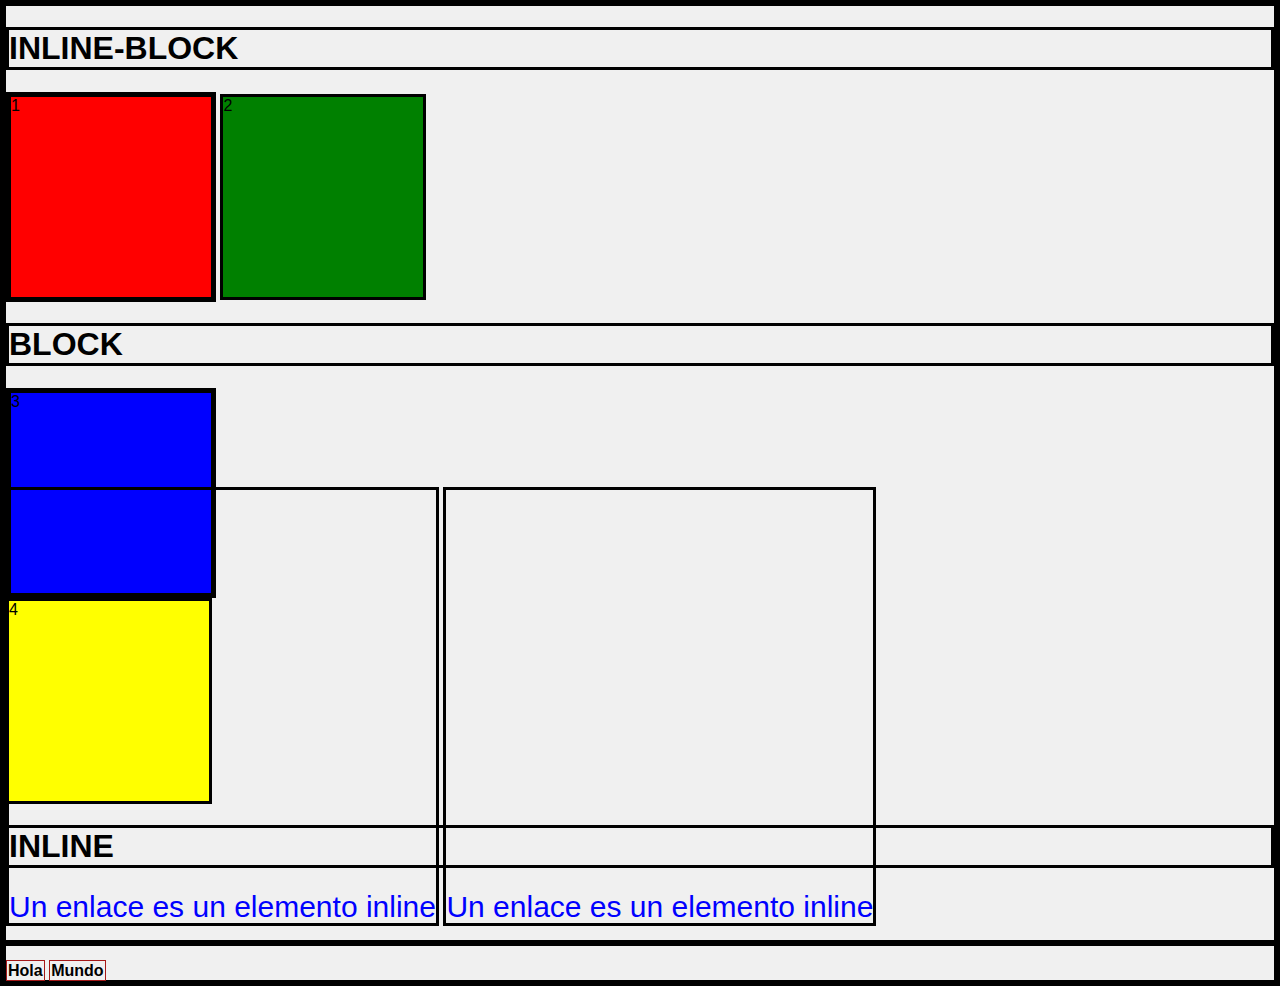
<file: clase2/index.html>
<!DOCTYPE html>
<html lang="en">

<head>
    <meta charset="UTF-8">
    <meta name="viewport" content="width=device-width, initial-scale=1.0">
    <link rel="stylesheet" href="css/styles.css">
    <title>Document</title>
</head>

<body>
    <h1>INLINE-BLOCK</h1>
    <div id="caja1" class="bordeAncho">1</div>
    <div id="caja2">2</div>
    <h1>BLOCK</h1>
    <div id="caja3" class="bordeAncho">3</div>
    <div id="caja4">4</div>

    <h1>INLINE</h1>
    <a href="https://www.google.com">Un enlace es un elemento inline</a>
    <a href="#">Un enlace es un elemento inline</a>

    <p></p>
    <b class="highlight">Hola</b>
    <b class="highlight">Mundo</b>
</body>

</html>
</file>
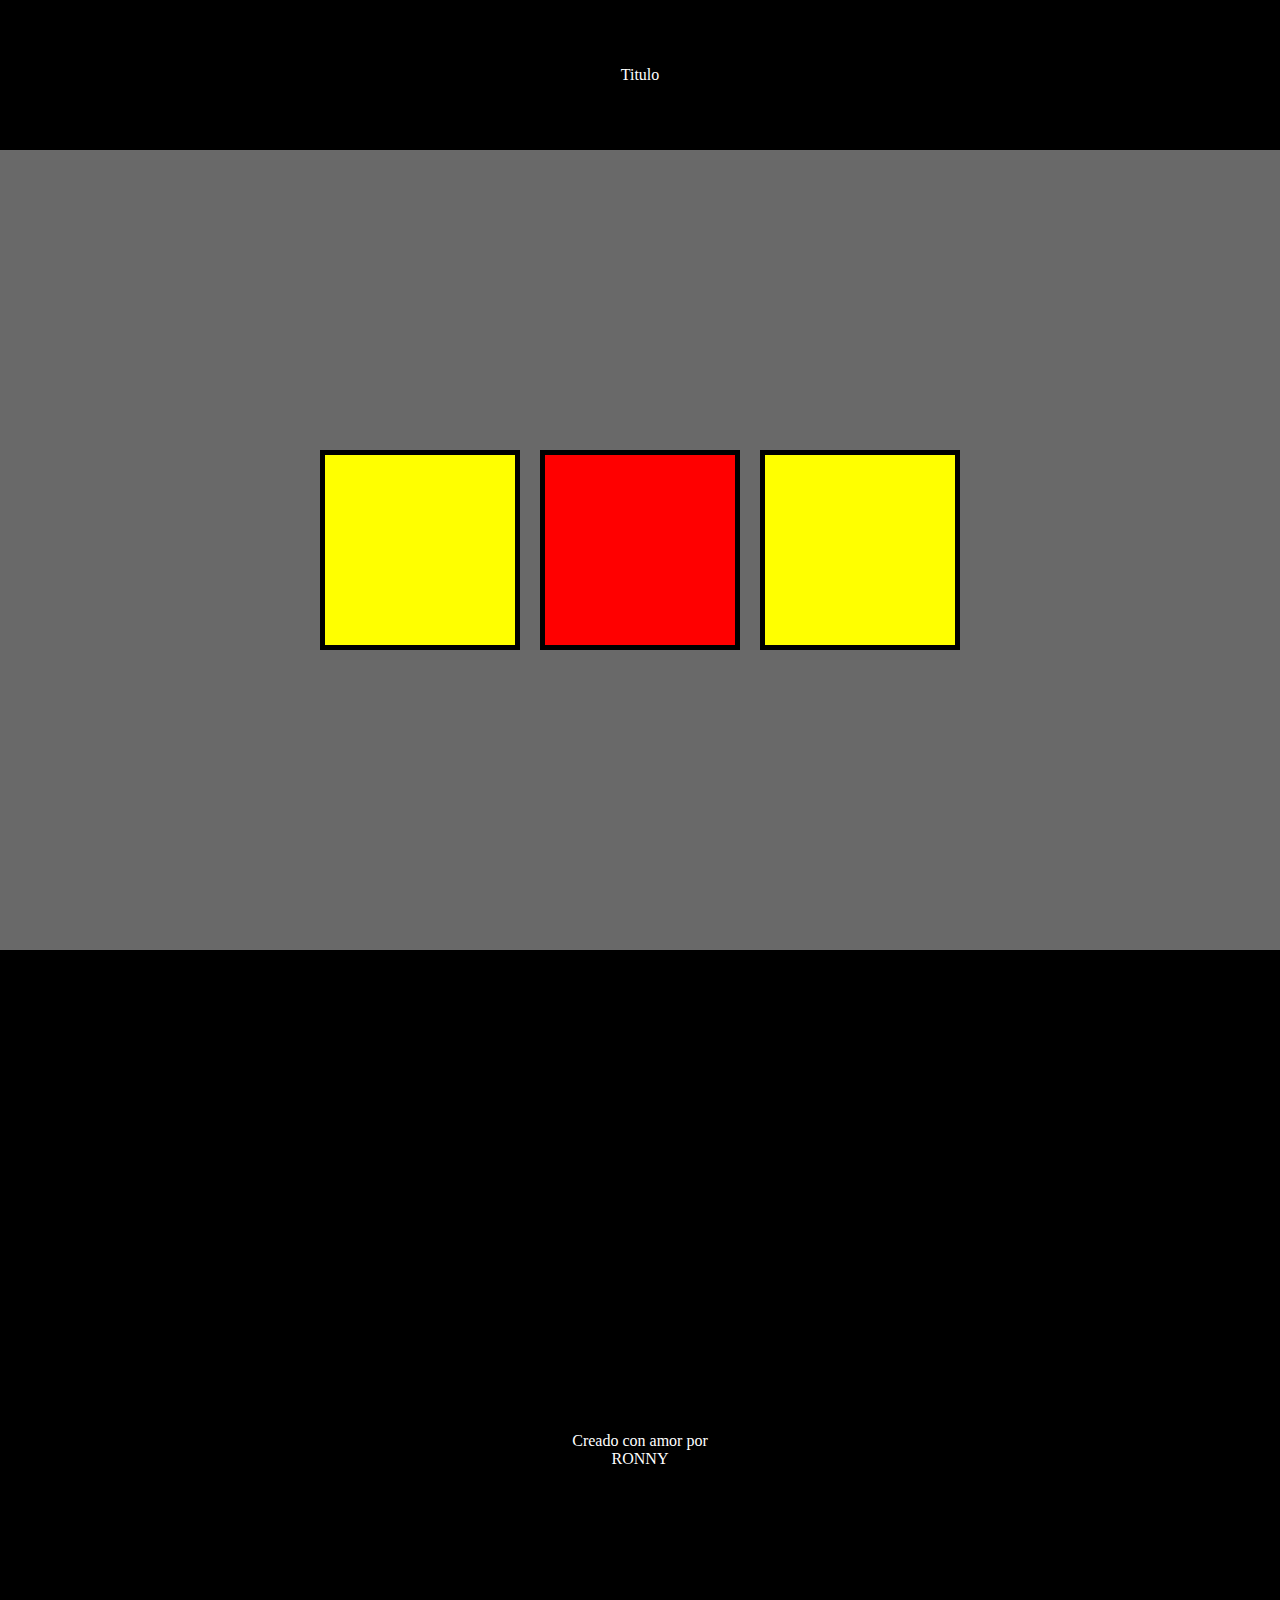
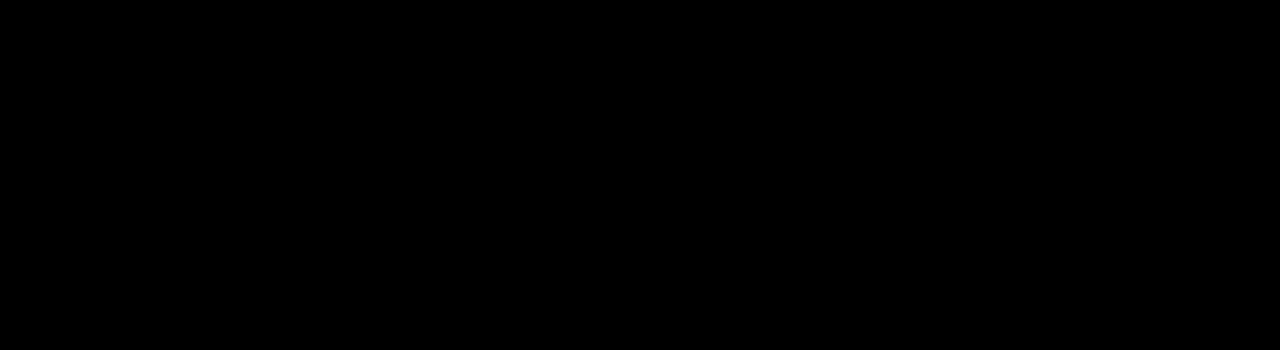
<file: ejercicioposition/index.html>
<!DOCTYPE html>
<html lang="en">

<head>
    <meta charset="UTF-8">
    <meta name="viewport" content="width=device-width, initial-scale=1.0">
    <link rel="stylesheet" href="css/styles.css">
</head>

<body>
    <header>Titulo

    </header>
    <div id="container">
        <div class="cuadro" id="uno"></div>
        <div class="cuadro" id="dos"></div>
        <div class="cuadro" id="tres"></div>
    </div>
    <footer>
        <p>Creado con amor por</p>
        <p>RONNY</p>
    </footer>

</html>
</file>
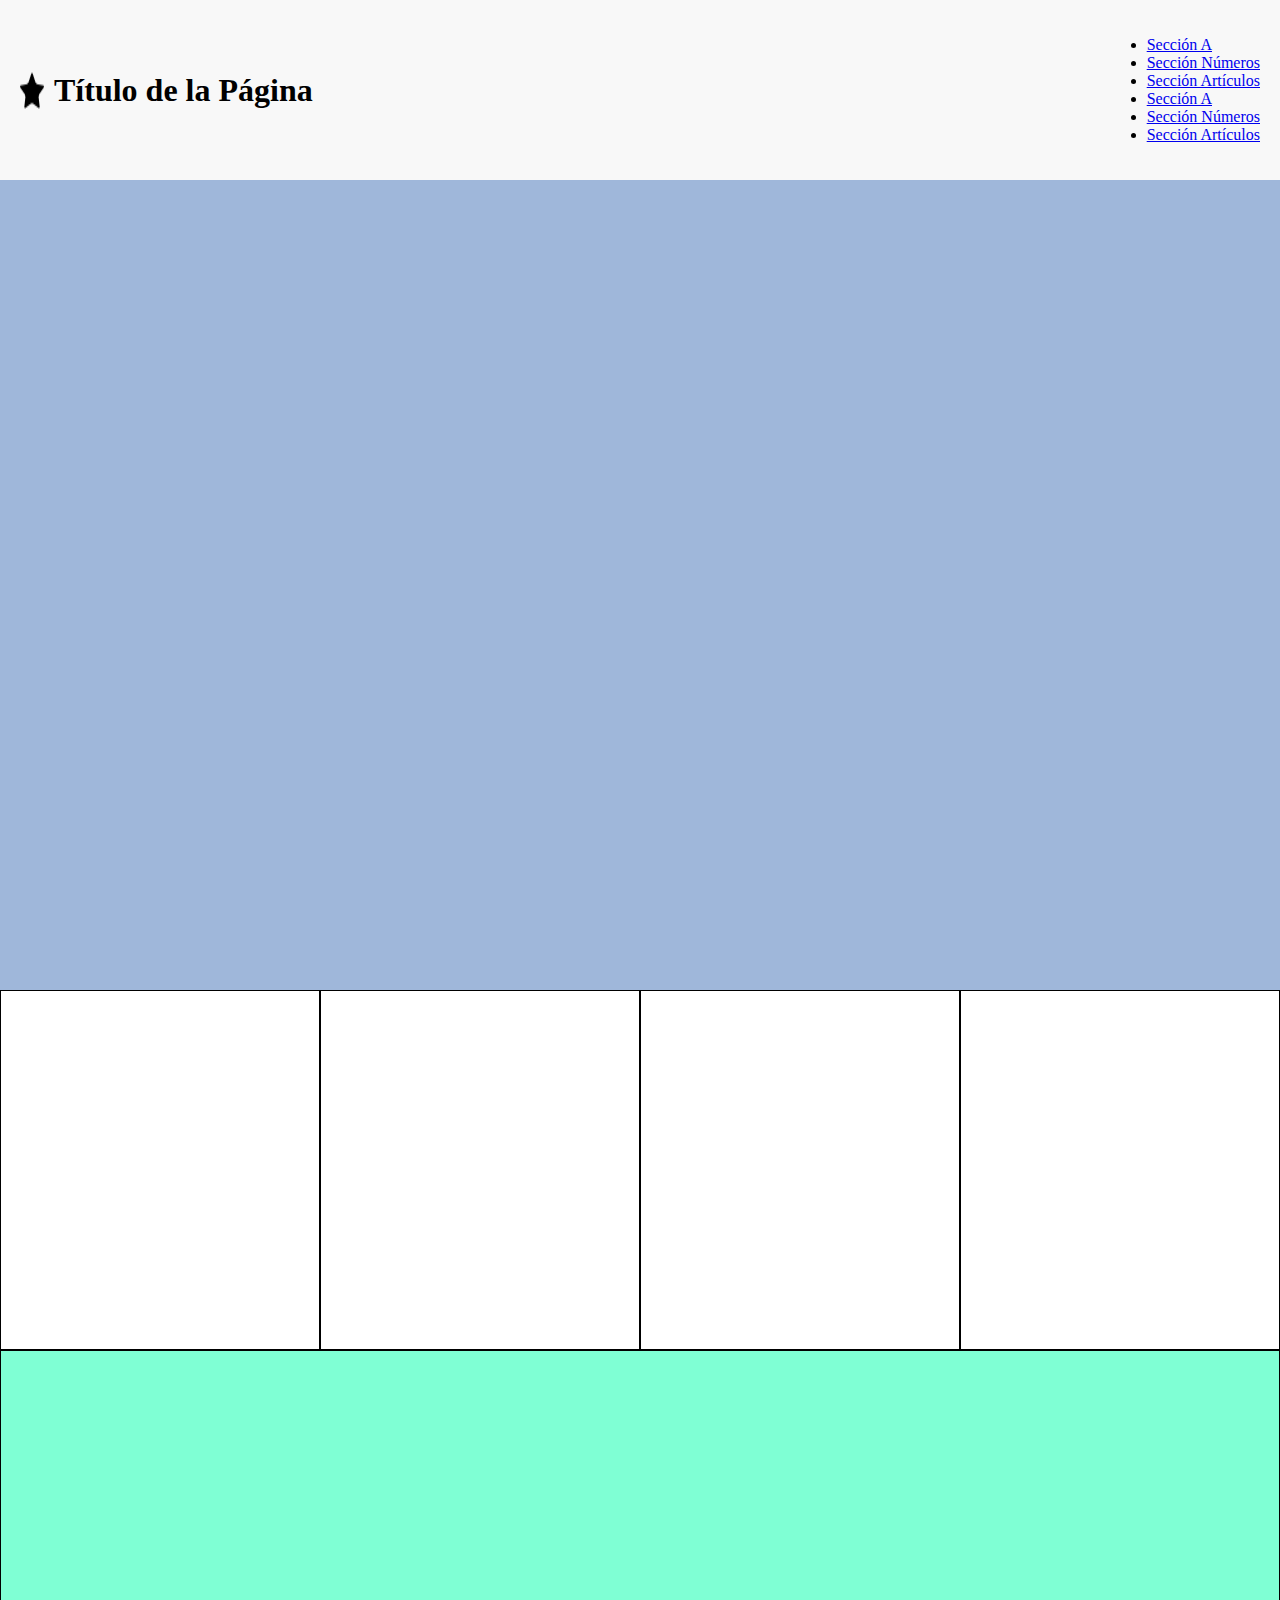
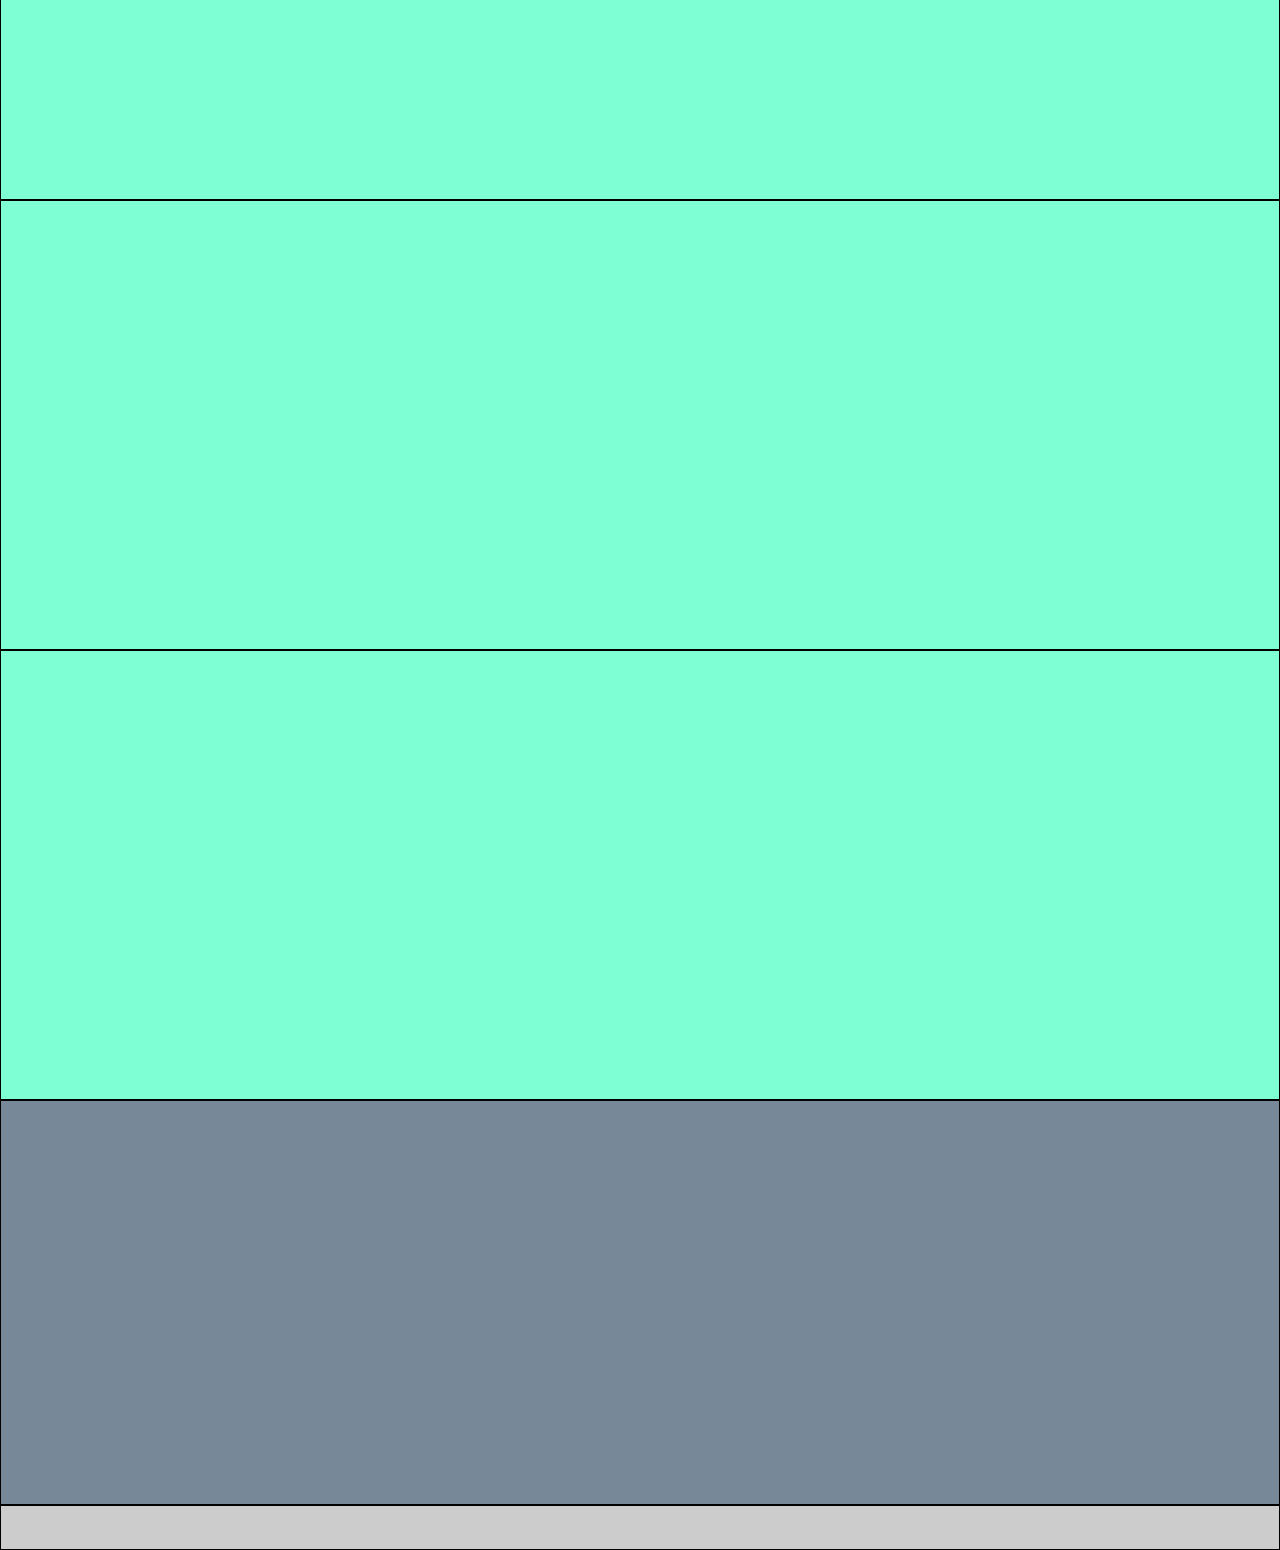
<file: GridFlexMedia/index.html>
<!DOCTYPE html>
<html lang="es">

<head>
    <meta charset="UTF-8">
    <meta name="viewport" content="width=device-width, initial-scale=1.0">
    <title>Document</title>
    <link rel="stylesheet" href="./css/styles.css">
</head>

<body>
    <header>
        <div id="container-title">
            <img src="./img/star.png" alt="">
            <h1>Título de la Página</h1>
        </div>
        <img id="menu-icon" src="./img/menu.png" alt="">
        <nav>
            <ul>
                <li><a href="#sectionA">Sección A</a></li>
                <li><a href="#sectionNumbers">Sección Números</a></li>
                <li><a href="#sectionArticles">Sección Artículos</a></li>
                <li><a href="#sectionA">Sección A</a></li>
                <li><a href="#sectionNumbers">Sección Números</a></li>
                <li><a href="#sectionArticles">Sección Artículos</a></li>
            </ul>
        </nav>
    </header>
    <main>
        <section id="sectionA"></section>
        <section id="sectionNumbers">
            <article class="cuadro-numero" id="article1"></article>
            <article class="cuadro-numero" id="article2"></article>
            <article class="cuadro-numero" id="article3"></article>
            <article class="cuadro-numero" id="article4"></article>
        </section>
        <section id="sectionArticles">
            <article class="box-news" id="articleB"></article>
            <article class="box-news" id="articleC"></article>
            <article class="box-news" id="articleD"></article>
        </section>
    </main>
    <footer>
        <div id="contact"></div>
        <div id="aboutMe"></div>
    </footer>
</body>

</html>
</file>
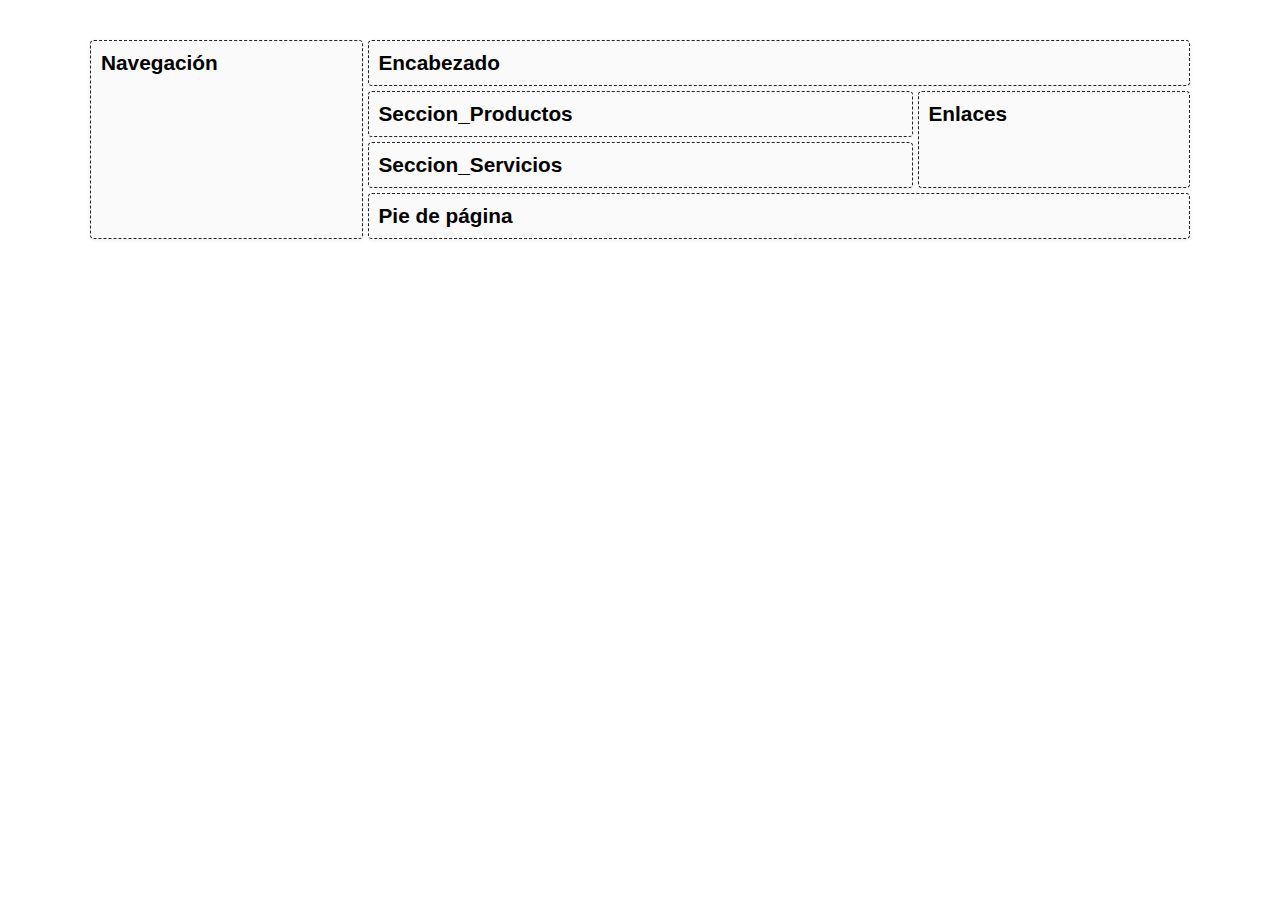
<file: EjercicioClaseGrid/firstMobile.html>
<!DOCTYPE html>
<html lang="es">
<head>
	<meta charset="UTF-8">
	<meta name="viewport" content="width=device-width, initial-scale=1.0">
	<title>Grid mobile first</title>
	<link rel="stylesheet" href="css/firstMobile.css">
</head>
<body>
	<div class="grid-container">
		<header class="encabezado">Encabezado</header>
		<nav class="navegacion">Navegación</nav>
		<main class="productos">Seccion_Productos</main>
		<main class="servicios">Seccion_Servicios</main>
		<aside class="enlaces">Enlaces</aside>
		<footer class="footer">Pie de página</footer>
	</div>
</body>
</html>
</file>
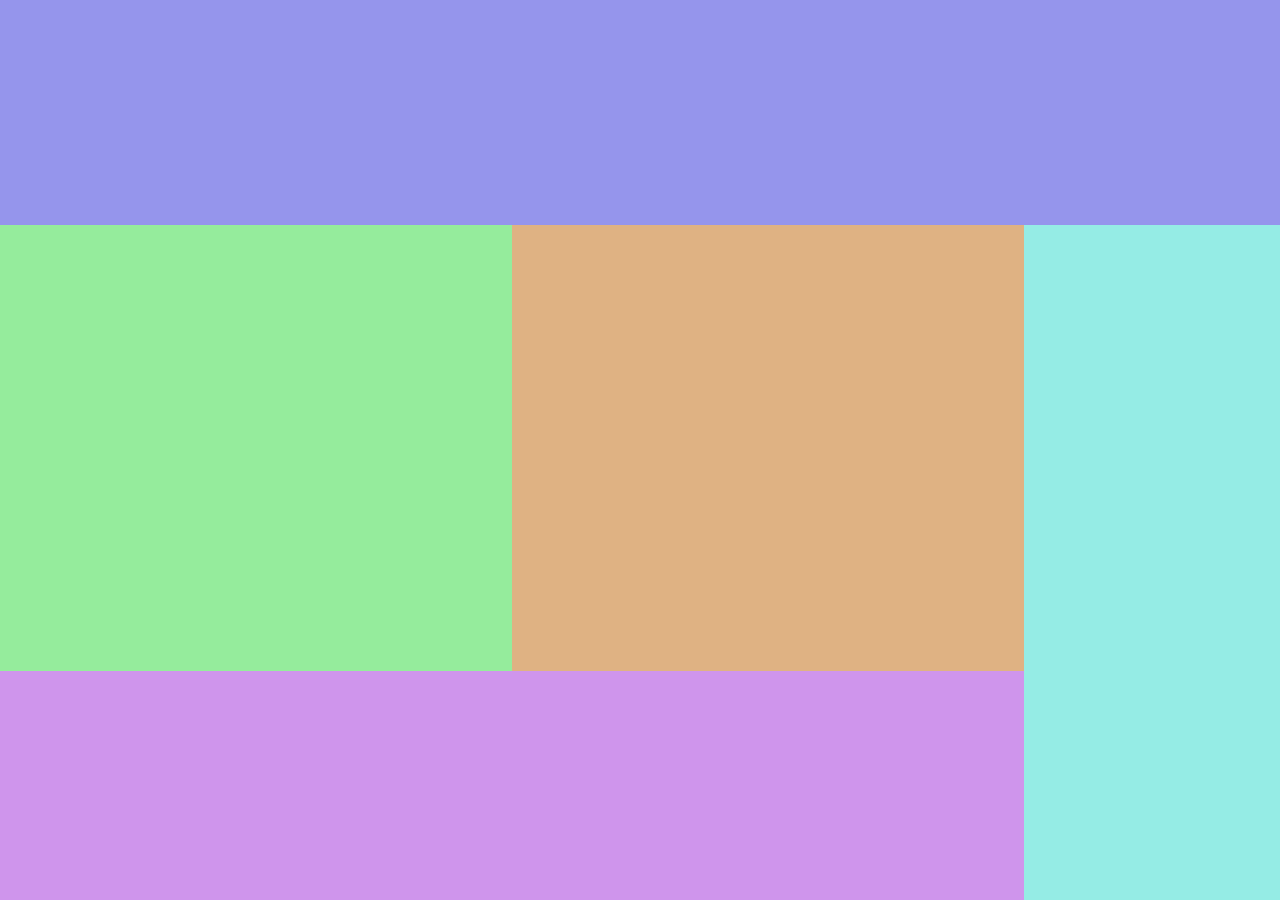
<file: EjercicioClaseGrid/versionFlex.html>
<!DOCTYPE html>
<html lang="es">
<head>
    <meta charset="UTF-8">
    <meta name="viewport" content="width=device-width, initial-scale=1.0">
    <title>Document</title>
    <link rel="stylesheet" href="./css/stylesVersionFlex.css">
</head>
<body>
    <div id="container">
        <header></header>
        <div id="container2">
            <div id="container3">
                <div id="container4">
                    <nav></nav>
                    <main></main>
                </div>
                <footer></footer>
            </div>
            <aside></aside>
        </div>
    </div>
</body>
</html>
</file>
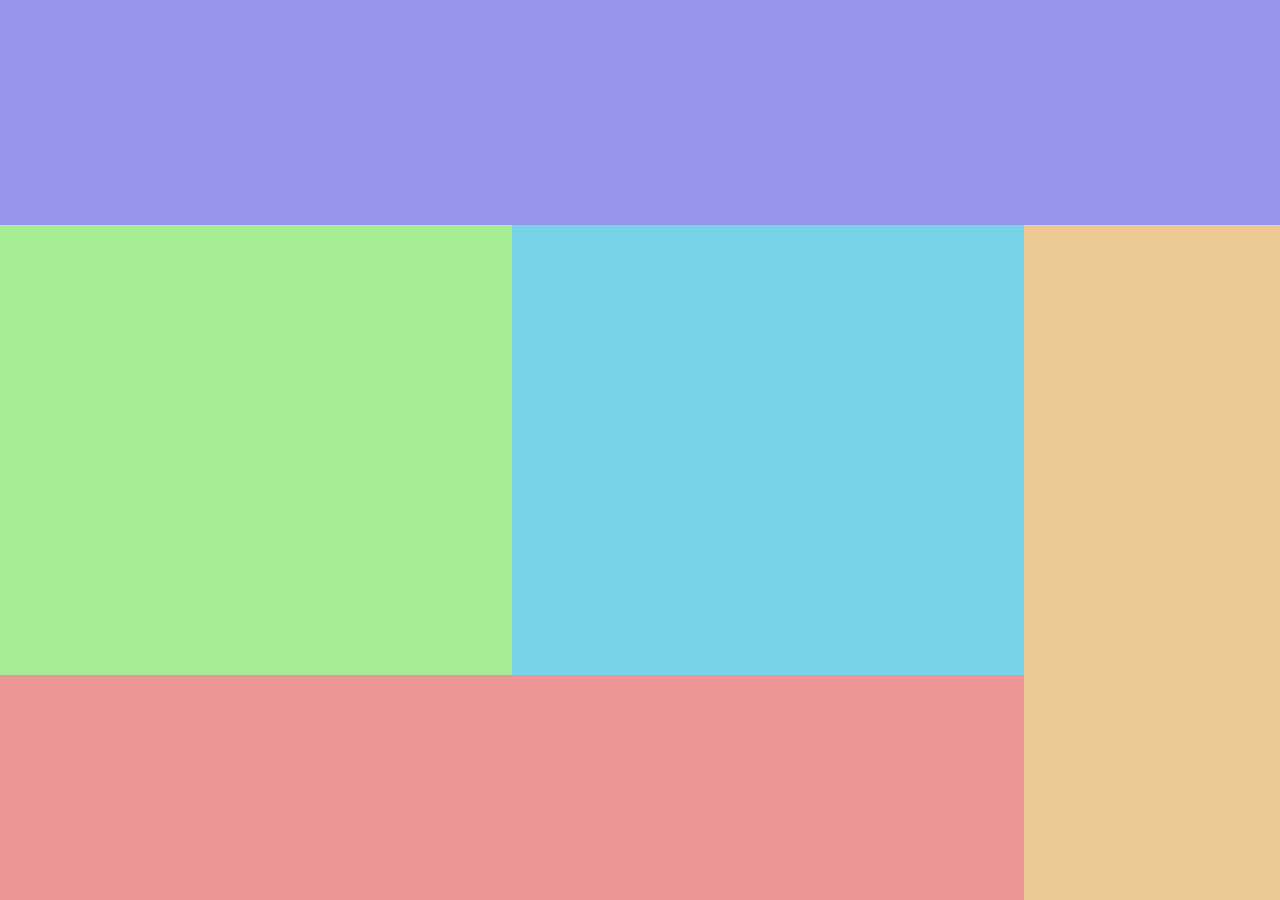
<file: EjercicioClaseGrid/versionGrid.html>
<!DOCTYPE html>
<html lang="es">
<head>
    <meta charset="UTF-8">
    <meta name="viewport" content="width=device-width, initial-scale=1.0">
    <title>Documento</title>
    <link rel="stylesheet" href="./css/stylesVersionGrid.css">
</head>
<body>
    <div id="container">
        <header></header>
        <nav></nav>
        <main></main>
        <aside></aside>
        <footer></footer>
    </div>
    
</body>
</html>
</file>
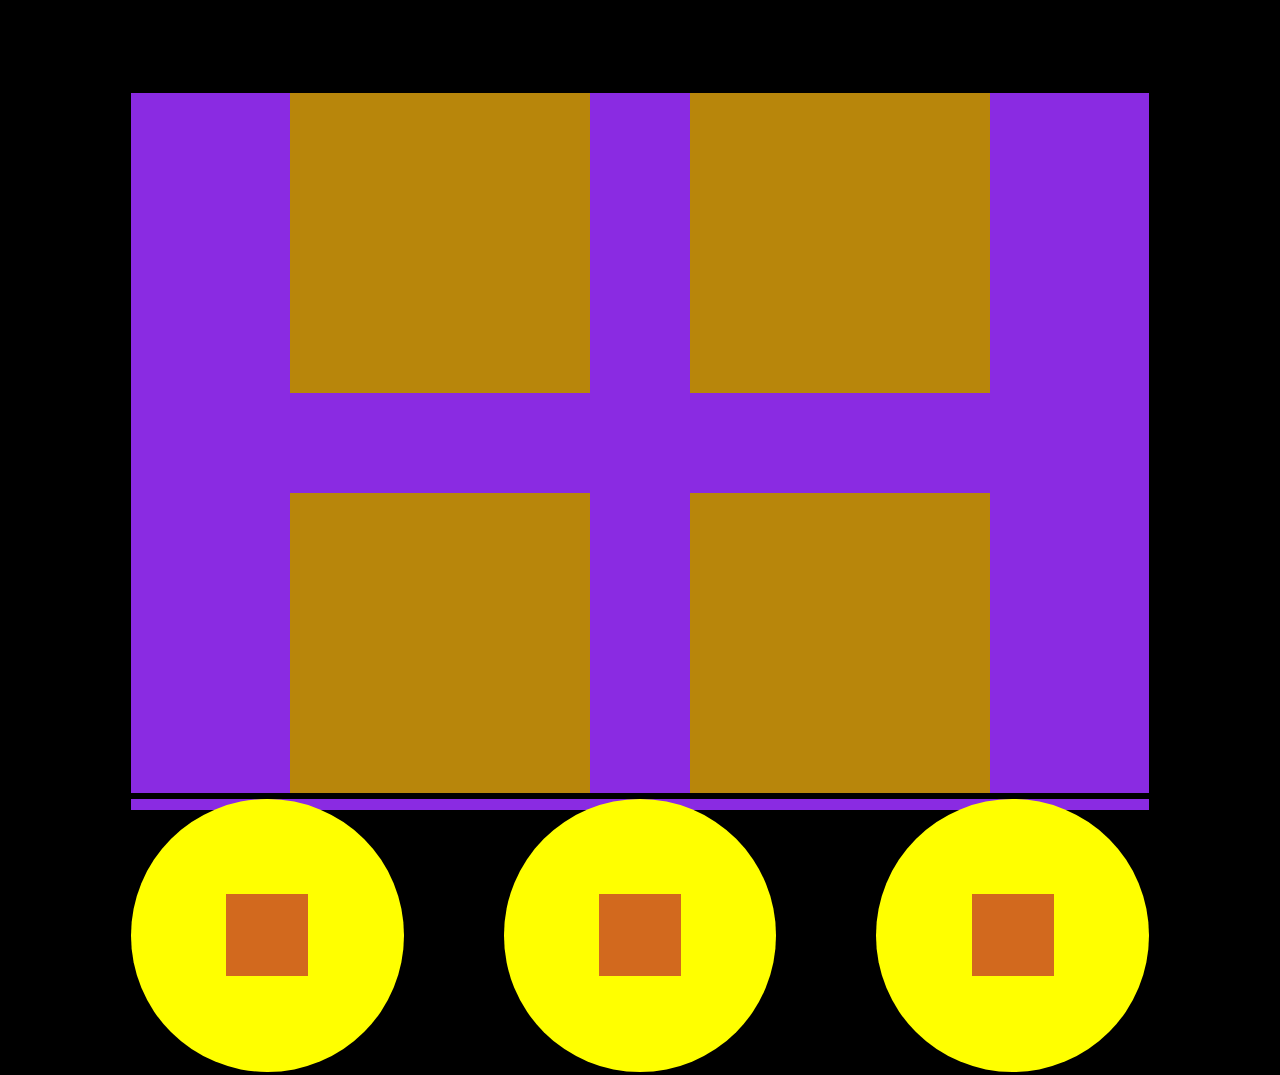
<file: flexbox/index2.html>
<!DOCTYPE html>
<html lang="en">

<head>
    <meta charset="UTF-8">
    <meta name="viewport" content="width=device-width, initial-scale=1.0">
    <link rel="stylesheet" href="css/styles.css">
    <title>Document</title>
</head>

<body>
    <div id="padre">
        <div class="contenedor" id="contenedor-cajas">
            <div class="caja"> </div>
            <div class="caja"> </div>
            <div class="caja"> </div>
            <div class="caja"> </div>
        </div>

        <div class="contenedor" id="contenedor-circulos">
            <div class="circulo">
                <div class="cajita"></div>
            </div>
            <div class="circulo">
                <div class="cajita"></div>

            </div>
            <div class="circulo">
                <div class="cajita"></div>

            </div>
        </div>

    </div>

</body>

</html>
</file>
<file: clase2/css/styles.css>
*{
    border: solid black;
}
body {
    background-color: #f0f0f0;
    font-family: Arial, sans-serif;
    margin: 0;
    padding: 0;
}

.highlight {
    padding: 1px;
    border: #a51919 1px solid;
}

#caja1 {
    background-color: red;
    width: 200px;
    height: 200px;
    display: inline-block;
}

#caja2 {
    background-color: green;
    width: 200px;
    height: 200px;
    display: inline-block;
}
#caja3 {
    background-color: blue;
    width: 200px;
    height: 200px;
}
#caja4 {
    background-color: yellow;
    width: 200px;
    height: 200px;
}

a {
    font-size: 30px;
    color: blue;
    text-decoration: none;
    padding-top: 400px;  /*No funciona porque es un elemento inline*/
}


.bordeAncho{
    border: 5px solid black;
}
</file>
<file: ejercicioposition/css/styles.css>
*{
    margin: 0;
    padding: 0;
    box-sizing: border-box;
}

.cuadro{
    width: 200px;
    height: 200px;
    background-color: yellow;
    border: solid 5px black;
}

#container {
    width: 100%;
    height: 800px;
    display: flex;
    justify-content: center;
    align-items: center;
    background-color: dimgray;
    gap: 20px;
}

header {
    width: 100vw;
    height: 150px;
    background-color: black;
    color: white;
    display: flex;
    justify-content: center;
    align-items: center;
}



#dos{
    background-color: red;
    position: sticky;
    top: 100px;
    left: 120px;

}

footer {
    flex-direction: column;
    height: 1000px;
    background-color: black;
    color: white;
    display: flex;
    justify-content: center;
    align-items: center;
}
</file>
<file: GridFlexMedia/css/styles.css>
* {
    margin: 0;
    padding: 0;
    box-sizing: border-box;
}

nav {
    display: none;
}

header {
    display: flex;
    justify-content: space-between;
    align-items: center;
    padding: 10px 20px;
    background-color: #f8f8f8;
    height: 20vh;
}

#sectionA {
    height: 90vh;
    background-color: #9fb7da;
}

.cuadro-numero {
    height: 50vh;
    border: 1px solid black;
}

.box-news {
    height: 100vh;
    background-color: aquamarine;
    border: 1px solid black;
}

footer {
    height: 100vh;
}

#contact {
    height: 90%;
    background-color: lightslategray;
    border: 1px solid black;
}

#aboutMe {
    height: 10%;
    background-color: #ccc;
    border: 1px solid black;
}

#container-title {
    display: flex;
}

h1 {
    margin-left: 10px;
}

@media (min-width: 480px) and (max-width: 768px) {
    #sectionNumbers {
        display: flex;
        flex-wrap: wrap;
        background-color: red;
    }

    .cuadro-numero {
        width: 50%;
        height: 35vh;
    }

    #sectionA {
        height: 50vh;
    }

    .box-news {
        height: 50vh;
    }

    footer {
        height: 50vh;
    }
}

@media (min-width: 769px) {
    #sectionNumbers {
        display: flex;
    }

    .cuadro-numero {
        width: 25%;
        height: 40vh;
    }

    .box-news {
        height: 50vh;
    }

    footer {
        height: 50vh;
    }

    nav {
        display: flex;
    }

    #menu-icon {
        display: none;
    }
}
</file>
<file: EjercicioClaseGrid/css/firstMobile.css>
body {
    font-family: Arial, sans-serif;
    margin: 0;
    padding: 0;
}

.grid-container {
    display: grid;
    grid-template-columns: 1fr;
    grid-template-rows: auto auto auto auto auto auto;
    gap: 5px;
    max-width: 400px;
    margin: 30px auto;
    background: #fff;
    border-radius: 8px;
    padding: 10px;
}

.grid-container > * {
    border: 1px dashed #222;
    padding: 10px;
    background: #fafafa;
    border-radius: 4px;
    text-align: left;
    font-size: 1.3rem;
    font-weight: bold;
    box-shadow: 0 1px 4px rgba(0,0,0,0.08);
}

.encabezado { grid-row: 1; }
.navegacion { grid-row: 2; }
.productos { grid-row: 3; }
.servicios { grid-row: 4; }
.enlaces { grid-row: 5; }
.footer { grid-row: 6; }

@media (min-width: 600px) {
    .grid-container {
        grid-template-columns: 2fr 1fr;
        grid-template-rows: auto auto auto auto;
        max-width: 700px;
    }
    .encabezado {
        grid-column: 1 / 2;
        grid-row: 1;
    }
    .navegacion {
        grid-column: 2 / 3;
        grid-row: 1;
    }
    .productos {
        grid-column: 1 / 3;
        grid-row: 2;
    }
    .servicios {
        grid-column: 1 / 3;
        grid-row: 3;
    }
    .footer {
        grid-column: 1 / 2;
        grid-row: 4;
    }
    .enlaces {
        grid-column: 2 / 3;
        grid-row: 4;
    }
}

@media (min-width: 900px) {
    .grid-container {
        grid-template-columns: 1fr 2fr 1fr;
        grid-template-rows: auto auto auto auto;
        max-width: 1100px;
    }
    .navegacion {
        grid-column: 1 / 2;
        grid-row: 1 / 5;
    }
    .encabezado {
        grid-column: 2 / 4;
        grid-row: 1;
    }
    .productos {
        grid-column: 2 / 3;
        grid-row: 2;
    }
    .servicios {
        grid-column: 2 / 3;
        grid-row: 3;
    }
    .enlaces {
        grid-column: 3 / 4;
        grid-row: 2 / 4;
    }
    .footer {
        grid-column: 2 / 4;
        grid-row: 4;
    }
}
</file>
<file: EjercicioClaseGrid/css/stylesVersionFlex.css>
*{
    margin: 0;
    padding: 0;
    box-sizing: border-box;
}

#container{
    width: 100vw;
    height: 100vh;
    background-color: red;    
}
header{
    height: 25%;
    width: 100%;   
    background-color: rgb(149, 149, 236); 
}
#container2{
    height: 75%;
    width: 100%;    
    display: flex;
}
#container3{
    width: 80%;
    height: 100%;    
}
aside{
    width: 20%;
    height: 100%;
    background-color: rgb(149, 236, 229);
}
#container4{
    width: 100%;
    height: 66%;
    display: flex;
}
footer{
    width: 100%;
    height: 34%;
    background-color: rgb(207, 149, 236);
}

nav{
    width: 50%;
    height: 100%;
    background-color: rgb(149, 236, 156);
}
main{
    width: 50%;
    height: 100%;
    background-color: rgb(223, 178, 131);
}
</file>
<file: EjercicioClaseGrid/css/stylesVersionGrid.css>
*{
    margin: 0;
    padding: 0;
    box-sizing: border-box;
}

#container{
    width: 100vw;
    height: 100vh;
    background-color: red;
    display: grid;
    grid-template-rows: 1fr 2fr 1fr;
    grid-template-columns: 2fr 2fr 1fr;
    grid-template-areas:
        "header header header"
        "nav main aside"
        "footer footer aside";
}

header{
    grid-area: header;
    background-color: rgb(149, 149, 236);
}

nav{
    grid-area: nav;
    background-color: rgb(165, 236, 149);
}

main{
    grid-area: main;
    background-color: rgb(121, 211, 231);
}
aside{
    grid-area: aside;
    background-color: rgb(236, 200, 149);
}
footer{
    grid-area: footer;
    background-color: rgb(236, 149, 149);
}
</file>
<file: flexbox/css/styles.css>
* {
    margin: 0;
    padding: 0;
    box-sizing: border-box;
}

.caja {
    width: 300px;
    height: 300px;
    background-color: darkgoldenrod;
}

.circulo {
    width: 30%;
    max-height: 300px;
    max-width: 300px;
    display: flex;
    justify-content: center;
    align-items: center;
    background-color: yellow;
    border-radius: 50%;
    aspect-ratio: 1/1;

}

.cajita {
    width: 30%;
    height: 30%;
    background-color: chocolate;
}

#contenedor-cajas {
    display: flex;
    justify-content: center;
    align-items: center;
    gap: 100px;
    flex-wrap: wrap;
}

#contenedor-circulos {
    display: flex;
    justify-content: center;
    align-items: center;
    gap: 100px;
    flex-wrap: nowrap;
}

body {
    height: 100vh;
    background-color: black;
    display: flex;
    justify-content: center;
    align-items: center;
}

.contenedor {
    display: flex;
    width: 100%;
    border: solid black;
}

#padre {
    background-color: blueviolet;
    height: 80vh;
    width: 80vw;
    display: flex;
    flex-direction: column;
    justify-content: space-evenly;
}
</file>
